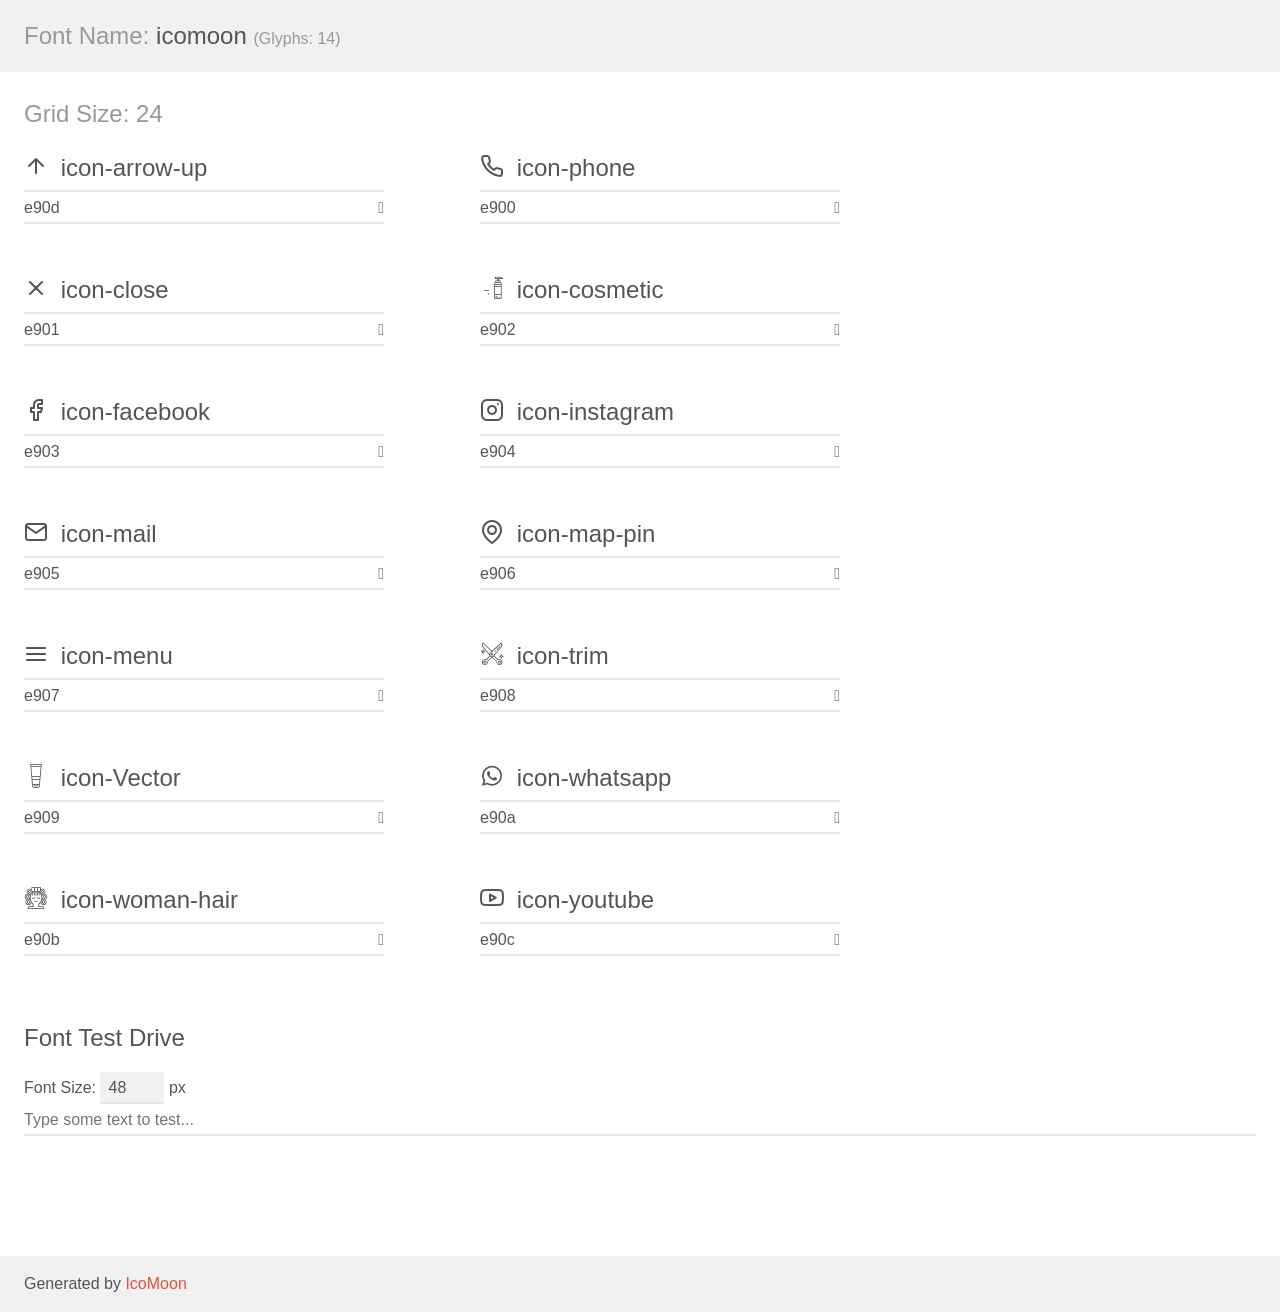
<file: assets/demo.html>
<!doctype html>
<html>
<head>
    <meta charset="utf-8">
    <title>IcoMoon Demo</title>
    <meta name="description" content="An Icon Font Generated By IcoMoon.io">
    <meta name="viewport" content="width=device-width, initial-scale=1">
    <link rel="stylesheet" href="demo-files/demo.css">
    <link rel="stylesheet" href="style.css"></head>
<body>
    <div class="bgc1 clearfix">
        <h1 class="mhmm mvm"><span class="fgc1">Font Name:</span> icomoon <small class="fgc1">(Glyphs:&nbsp;14)</small></h1>
    </div>
    <div class="clearfix mhl ptl">
        <h1 class="mvm mtn fgc1">Grid Size: 24</h1>
        <div class="glyph fs1">
            <div class="clearfix bshadow0 pbs">
                <span class="icon-arrow-up"></span>
                <span class="mls"> icon-arrow-up</span>
            </div>
            <fieldset class="fs0 size1of1 clearfix hidden-false">
                <input type="text" readonly value="e90d" class="unit size1of2" />
                <input type="text" maxlength="1" readonly value="&#xe90d;" class="unitRight size1of2 talign-right" />
            </fieldset>
            <div class="fs0 bshadow0 clearfix hidden-true">
                <span class="unit pvs fgc1">liga: </span>
                <input type="text" readonly value="" class="liga unitRight" />
            </div>
        </div>
        <div class="glyph fs1">
            <div class="clearfix bshadow0 pbs">
                <span class="icon-phone"></span>
                <span class="mls"> icon-phone</span>
            </div>
            <fieldset class="fs0 size1of1 clearfix hidden-false">
                <input type="text" readonly value="e900" class="unit size1of2" />
                <input type="text" maxlength="1" readonly value="&#xe900;" class="unitRight size1of2 talign-right" />
            </fieldset>
            <div class="fs0 bshadow0 clearfix hidden-true">
                <span class="unit pvs fgc1">liga: </span>
                <input type="text" readonly value="" class="liga unitRight" />
            </div>
        </div>
        <div class="glyph fs1">
            <div class="clearfix bshadow0 pbs">
                <span class="icon-close"></span>
                <span class="mls"> icon-close</span>
            </div>
            <fieldset class="fs0 size1of1 clearfix hidden-false">
                <input type="text" readonly value="e901" class="unit size1of2" />
                <input type="text" maxlength="1" readonly value="&#xe901;" class="unitRight size1of2 talign-right" />
            </fieldset>
            <div class="fs0 bshadow0 clearfix hidden-true">
                <span class="unit pvs fgc1">liga: </span>
                <input type="text" readonly value="" class="liga unitRight" />
            </div>
        </div>
        <div class="glyph fs1">
            <div class="clearfix bshadow0 pbs">
                <span class="icon-cosmetic"></span>
                <span class="mls"> icon-cosmetic</span>
            </div>
            <fieldset class="fs0 size1of1 clearfix hidden-false">
                <input type="text" readonly value="e902" class="unit size1of2" />
                <input type="text" maxlength="1" readonly value="&#xe902;" class="unitRight size1of2 talign-right" />
            </fieldset>
            <div class="fs0 bshadow0 clearfix hidden-true">
                <span class="unit pvs fgc1">liga: </span>
                <input type="text" readonly value="" class="liga unitRight" />
            </div>
        </div>
        <div class="glyph fs1">
            <div class="clearfix bshadow0 pbs">
                <span class="icon-facebook"></span>
                <span class="mls"> icon-facebook</span>
            </div>
            <fieldset class="fs0 size1of1 clearfix hidden-false">
                <input type="text" readonly value="e903" class="unit size1of2" />
                <input type="text" maxlength="1" readonly value="&#xe903;" class="unitRight size1of2 talign-right" />
            </fieldset>
            <div class="fs0 bshadow0 clearfix hidden-true">
                <span class="unit pvs fgc1">liga: </span>
                <input type="text" readonly value="" class="liga unitRight" />
            </div>
        </div>
        <div class="glyph fs1">
            <div class="clearfix bshadow0 pbs">
                <span class="icon-instagram"></span>
                <span class="mls"> icon-instagram</span>
            </div>
            <fieldset class="fs0 size1of1 clearfix hidden-false">
                <input type="text" readonly value="e904" class="unit size1of2" />
                <input type="text" maxlength="1" readonly value="&#xe904;" class="unitRight size1of2 talign-right" />
            </fieldset>
            <div class="fs0 bshadow0 clearfix hidden-true">
                <span class="unit pvs fgc1">liga: </span>
                <input type="text" readonly value="" class="liga unitRight" />
            </div>
        </div>
        <div class="glyph fs1">
            <div class="clearfix bshadow0 pbs">
                <span class="icon-mail"></span>
                <span class="mls"> icon-mail</span>
            </div>
            <fieldset class="fs0 size1of1 clearfix hidden-false">
                <input type="text" readonly value="e905" class="unit size1of2" />
                <input type="text" maxlength="1" readonly value="&#xe905;" class="unitRight size1of2 talign-right" />
            </fieldset>
            <div class="fs0 bshadow0 clearfix hidden-true">
                <span class="unit pvs fgc1">liga: </span>
                <input type="text" readonly value="" class="liga unitRight" />
            </div>
        </div>
        <div class="glyph fs1">
            <div class="clearfix bshadow0 pbs">
                <span class="icon-map-pin"></span>
                <span class="mls"> icon-map-pin</span>
            </div>
            <fieldset class="fs0 size1of1 clearfix hidden-false">
                <input type="text" readonly value="e906" class="unit size1of2" />
                <input type="text" maxlength="1" readonly value="&#xe906;" class="unitRight size1of2 talign-right" />
            </fieldset>
            <div class="fs0 bshadow0 clearfix hidden-true">
                <span class="unit pvs fgc1">liga: </span>
                <input type="text" readonly value="" class="liga unitRight" />
            </div>
        </div>
        <div class="glyph fs1">
            <div class="clearfix bshadow0 pbs">
                <span class="icon-menu"></span>
                <span class="mls"> icon-menu</span>
            </div>
            <fieldset class="fs0 size1of1 clearfix hidden-false">
                <input type="text" readonly value="e907" class="unit size1of2" />
                <input type="text" maxlength="1" readonly value="&#xe907;" class="unitRight size1of2 talign-right" />
            </fieldset>
            <div class="fs0 bshadow0 clearfix hidden-true">
                <span class="unit pvs fgc1">liga: </span>
                <input type="text" readonly value="" class="liga unitRight" />
            </div>
        </div>
        <div class="glyph fs1">
            <div class="clearfix bshadow0 pbs">
                <span class="icon-trim"></span>
                <span class="mls"> icon-trim</span>
            </div>
            <fieldset class="fs0 size1of1 clearfix hidden-false">
                <input type="text" readonly value="e908" class="unit size1of2" />
                <input type="text" maxlength="1" readonly value="&#xe908;" class="unitRight size1of2 talign-right" />
            </fieldset>
            <div class="fs0 bshadow0 clearfix hidden-true">
                <span class="unit pvs fgc1">liga: </span>
                <input type="text" readonly value="" class="liga unitRight" />
            </div>
        </div>
        <div class="glyph fs1">
            <div class="clearfix bshadow0 pbs">
                <span class="icon-Vector"></span>
                <span class="mls"> icon-Vector</span>
            </div>
            <fieldset class="fs0 size1of1 clearfix hidden-false">
                <input type="text" readonly value="e909" class="unit size1of2" />
                <input type="text" maxlength="1" readonly value="&#xe909;" class="unitRight size1of2 talign-right" />
            </fieldset>
            <div class="fs0 bshadow0 clearfix hidden-true">
                <span class="unit pvs fgc1">liga: </span>
                <input type="text" readonly value="" class="liga unitRight" />
            </div>
        </div>
        <div class="glyph fs1">
            <div class="clearfix bshadow0 pbs">
                <span class="icon-whatsapp"></span>
                <span class="mls"> icon-whatsapp</span>
            </div>
            <fieldset class="fs0 size1of1 clearfix hidden-false">
                <input type="text" readonly value="e90a" class="unit size1of2" />
                <input type="text" maxlength="1" readonly value="&#xe90a;" class="unitRight size1of2 talign-right" />
            </fieldset>
            <div class="fs0 bshadow0 clearfix hidden-true">
                <span class="unit pvs fgc1">liga: </span>
                <input type="text" readonly value="" class="liga unitRight" />
            </div>
        </div>
        <div class="glyph fs1">
            <div class="clearfix bshadow0 pbs">
                <span class="icon-woman-hair"></span>
                <span class="mls"> icon-woman-hair</span>
            </div>
            <fieldset class="fs0 size1of1 clearfix hidden-false">
                <input type="text" readonly value="e90b" class="unit size1of2" />
                <input type="text" maxlength="1" readonly value="&#xe90b;" class="unitRight size1of2 talign-right" />
            </fieldset>
            <div class="fs0 bshadow0 clearfix hidden-true">
                <span class="unit pvs fgc1">liga: </span>
                <input type="text" readonly value="" class="liga unitRight" />
            </div>
        </div>
        <div class="glyph fs1">
            <div class="clearfix bshadow0 pbs">
                <span class="icon-youtube"></span>
                <span class="mls"> icon-youtube</span>
            </div>
            <fieldset class="fs0 size1of1 clearfix hidden-false">
                <input type="text" readonly value="e90c" class="unit size1of2" />
                <input type="text" maxlength="1" readonly value="&#xe90c;" class="unitRight size1of2 talign-right" />
            </fieldset>
            <div class="fs0 bshadow0 clearfix hidden-true">
                <span class="unit pvs fgc1">liga: </span>
                <input type="text" readonly value="" class="liga unitRight" />
            </div>
        </div>
    </div>

    <!--[if gt IE 8]><!-->
    <div class="mhl clearfix mbl">
        <h1>Font Test Drive</h1>
        <label>
            Font Size: <input id="fontSize" type="number" class="textbox0 mbm"
            min="8" value="48" />
            px
        </label>
        <input id="testText" type="text" class="phl size1of1 mvl"
        placeholder="Type some text to test..." value=""/>
        <div id="testDrive" class="icon-" style="font-family: icomoon">&nbsp;
        </div>
    </div>
    <!--<![endif]-->
    <div class="bgc1 clearfix">
        <p class="mhl">Generated by <a href="https://icomoon.io/app">IcoMoon</a></p>
    </div>

    <script src="demo-files/demo.js"></script>
</body>
</html>
</file>
<file: assets/demo-files/demo.css>
body {
  padding: 0;
  margin: 0;
  font-family: sans-serif;
  font-size: 1em;
  line-height: 1.5;
  color: #555;
  background: #fff;
}
h1 {
  font-size: 1.5em;
  font-weight: normal;
}
small {
  font-size: .66666667em;
}
a {
  color: #e74c3c;
  text-decoration: none;
}
a:hover, a:focus {
  box-shadow: 0 1px #e74c3c;
}
.bshadow0, input {
  box-shadow: inset 0 -2px #e7e7e7;
}
input:hover {
  box-shadow: inset 0 -2px #ccc;
}
input, fieldset {
  font-family: sans-serif;
  font-size: 1em;
  margin: 0;
  padding: 0;
  border: 0;
}
input {
  color: inherit;
  line-height: 1.5;
  height: 1.5em;
  padding: .25em 0;
}
input:focus {
  outline: none;
  box-shadow: inset 0 -2px #449fdb;
}
.glyph {
  font-size: 16px;
  width: 15em;
  padding-bottom: 1em;
  margin-right: 4em;
  margin-bottom: 1em;
  float: left;
  overflow: hidden;
}
.liga {
  width: 80%;
  width: calc(100% - 2.5em);
}
.talign-right {
  text-align: right;
}
.talign-center {
  text-align: center;
}
.bgc1 {
  background: #f1f1f1;
}
.fgc1 {
  color: #999;
}
.fgc0 {
  color: #000;
}
p {
  margin-top: 1em;
  margin-bottom: 1em;
}
.mvm {
  margin-top: .75em;
  margin-bottom: .75em;
}
.mtn {
  margin-top: 0;
}
.mtl, .mal {
  margin-top: 1.5em;
}
.mbl, .mal {
  margin-bottom: 1.5em;
}
.mal, .mhl {
  margin-left: 1.5em;
  margin-right: 1.5em;
}
.mhmm {
  margin-left: 1em;
  margin-right: 1em;
}
.mls {
  margin-left: .25em;
}
.ptl {
  padding-top: 1.5em;
}
.pbs, .pvs {
  padding-bottom: .25em;
}
.pvs, .pts {
  padding-top: .25em;
}
.unit {
  float: left;
}
.unitRight {
  float: right;
}
.size1of2 {
  width: 50%;
}
.size1of1 {
  width: 100%;
}
.clearfix:before, .clearfix:after {
  content: " ";
  display: table;
}
.clearfix:after {
  clear: both;
}
.hidden-true {
  display: none;
}
.textbox0 {
  width: 3em;
  background: #f1f1f1;
  padding: .25em .5em;
  line-height: 1.5;
  height: 1.5em;
}
#testDrive {
  display: block;
  padding-top: 24px;
  line-height: 1.5;
}
.fs0 {
  font-size: 16px;
}
.fs1 {
  font-size: 24px;
}
</file>
<file: assets/style.css>
@font-face {
  font-family: 'icomoon';
  src:  url('fonts/icomoon.eot?wc0efc');
  src:  url('fonts/icomoon.eot?wc0efc#iefix') format('embedded-opentype'),
    url('fonts/icomoon.ttf?wc0efc') format('truetype'),
    url('fonts/icomoon.woff?wc0efc') format('woff'),
    url('fonts/icomoon.svg?wc0efc#icomoon') format('svg');
  font-weight: normal;
  font-style: normal;
  font-display: block;
}

[class^="icon-"], [class*=" icon-"] {
  /* use !important to prevent issues with browser extensions that change fonts */
  font-family: 'icomoon' !important;
  speak: never;
  font-style: normal;
  font-weight: normal;
  font-variant: normal;
  text-transform: none;
  line-height: 1;

  /* Better Font Rendering =========== */
  -webkit-font-smoothing: antialiased;
  -moz-osx-font-smoothing: grayscale;
}

.icon-arrow-up:before {
  content: "\e90d";
}
.icon-phone:before {
  content: "\e900";
}
.icon-close:before {
  content: "\e901";
}
.icon-cosmetic:before {
  content: "\e902";
}
.icon-facebook:before {
  content: "\e903";
}
.icon-instagram:before {
  content: "\e904";
}
.icon-mail:before {
  content: "\e905";
}
.icon-map-pin:before {
  content: "\e906";
}
.icon-menu:before {
  content: "\e907";
}
.icon-trim:before {
  content: "\e908";
}
.icon-Vector:before {
  content: "\e909";
}
.icon-whatsapp:before {
  content: "\e90a";
}
.icon-woman-hair:before {
  content: "\e90b";
}
.icon-youtube:before {
  content: "\e90c";
}
</file>
